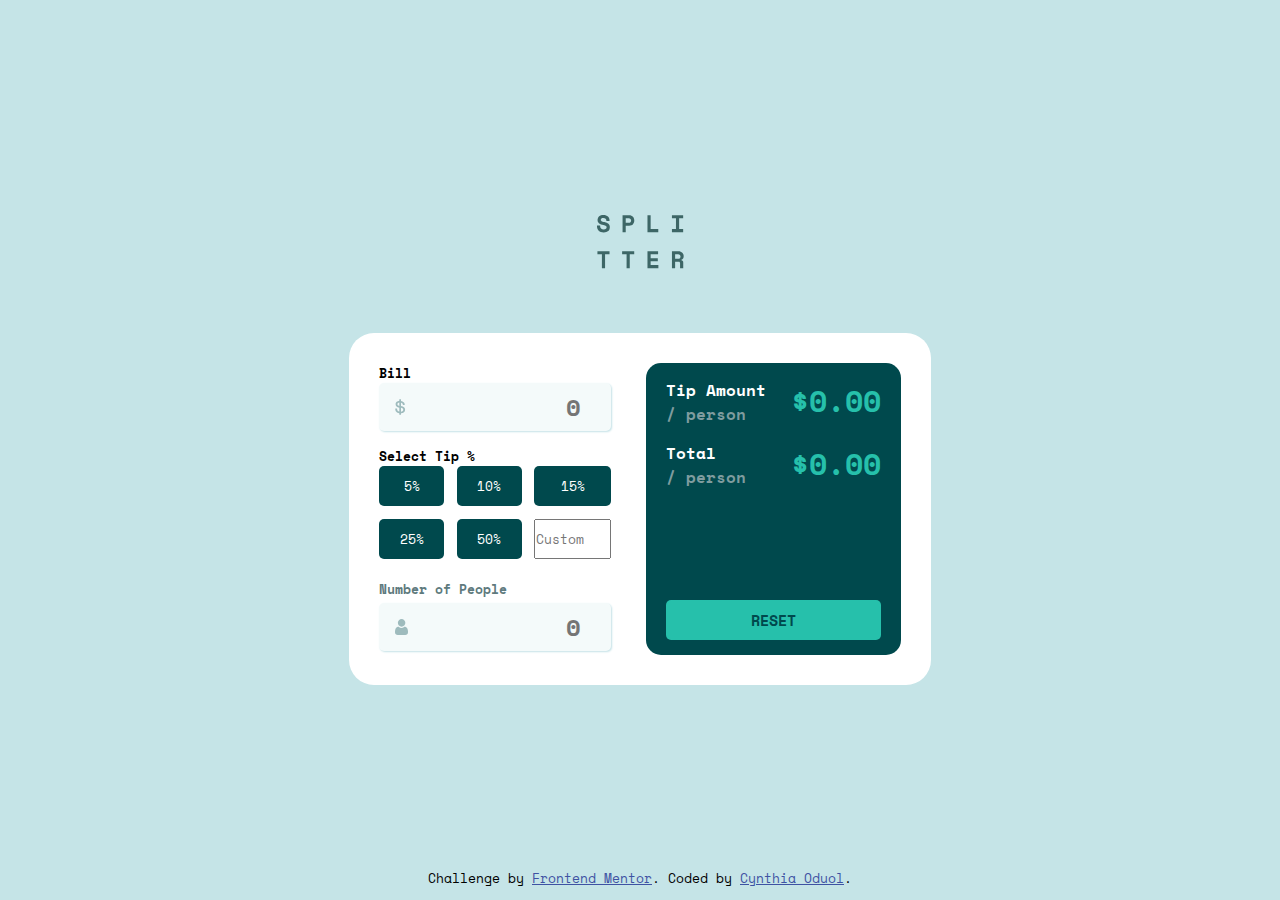
<file: index.html>
<!DOCTYPE html>
<html lang="en">

<head>
  <meta charset="UTF-8">
  <meta name="viewport" content="width=device-width, initial-scale=1.0">
  <!-- displays site properly based on user's device -->

  <link rel="icon" type="image/png" sizes="32x32" href="./images/favicon-32x32.png">
  <link rel="stylesheet" href="css/style.css">
  <title>Tip calculator</title>


</head>

<body>

  <main class="main-container">
    <!-- <h2>SPLI</h2>
    <h2>TTER</h2> -->
    <img src="images/logo.svg" alt="">
    <div class="card">
      <section class="card-bill">
        <section class="bill-value">
          <header class="bill-header">
            <h5>Bill</h5>
          </header>
          <div class="bill-input">
            <img src="images/icon-dollar.svg" alt="dollar sign" />
            <input type="number" id="billAmount" name="billAmount" min="1" max="1000000" placeholder="0" />
          </div>
        </section>
        <section class="bill-tip-options">
          <header>
            <h5>Select Tip %</h5>
          </header>
          <div class="tip-options">
            <button id="fivePercent" data-tip-percentage="5" class="btn-percentage">5%</button>
            <button id="tenPercent" data-tip-percentage="10" class="btn-percentage">10%</button>
            <button id="fifteenPercent" data-tip-percentage="15" class="btn-percentage">15%</button>
            <button id="twentyFivePercent" data-tip-percentage="25" class="btn-percentage">25%</button>
            <button id="fiftyPercent" data-tip-percentage="50" class="btn-percentage">50%</button>
            <input type="number" id="customtip" name="customtip" min="0" max="1000000" placeholder="Custom" />
          </div>
        </section>
        <section class="bill-party-size">
          <header class="party-size-header">
            <h5>Number of People</h5>
            <!-- <h5 class="error" id="errorMessage">Can't be zero</h5> -->
          </header>
          <div class="party-size-input">
            <img src="images/icon-person.svg" alt="people" />
            <input type="number" id="partySize" name="partySize" min="1" max="1000000" placeholder="0"/>
          </div>
        </section>
      </section>
      <section class="card-tip">
        <section class="tip-amount">
          <span>
            <p>Tip Amount</p>
            <p>/ person</p>
          </span>
          <span id="tipPerPerson" class="calculated-values">$0.00</span>
        </section>
        <section class="tip-total">
          <span>
            <p>Total</p>
            <p>/ person</p>
          </span>
          <span id="totalPerPerson" class="calculated-values">$0.00</span>
        </section>
        <section class="reset-action">
          <!-- <button onclick="resetValues()">Reset</button> -->
          <button id="reset">Reset</button>
        </section>
      </section>
    </div>
  </main>

  <footer class="attribution">
    Challenge by <a href="https://www.frontendmentor.io?ref=challenge" target="_blank">Frontend Mentor</a>.
    Coded by <a href="https://cynthiaoduol.netlify.app/" target="_blank">Cynthia Oduol</a>.
  </footer>

  <script src="js/myscript.js"></script>
</body>

</html>
</file>
<file: css/style.css>
@import url('https://fonts.googleapis.com/css2?family=Space+Mono:wght@400;700&display=swap');

:root {
    --very-dark-cyan: hsl(183, 100%, 15%);
    --dark-grayish-cyan: hsl(186, 14%, 43%);
    --grayish-cyan: hsl(184, 14%, 56%);
    --light-grayish-cyan: hsl(185, 41%, 84%);
    --very-light-grayish-cyan: hsl(189, 41%, 97%);
    --strong-cyan: hsl(172, 67%, 45%);
    --white: hsl(0, 0%, 100%);
    /* --error-color: hsl(0, 100%, 60%); */
}

* {
    margin: 0;
    padding: 0;
    box-sizing: border-box;
    font-family: 'Space Mono', monospace;

}


.main-container {
    min-width: 100%;
    min-height: 100vh;
    background-color: var(--light-grayish-cyan);
    display: flex;
    justify-content: center;
    align-items: center;
    flex-direction: column;
}

.card {
    margin-top: 4em;
    /* width: 100%; */
    padding: 30px;
    border-top-left-radius: 25px;
    border-top-right-radius: 25px;
    background-color: var(--white);
    font-family: 'Space Mono', monospace;
    font-weight: 700;
    display: flex;
    flex-direction: column;
    gap: 15px;
}

@media only screen and (min-width: 500px) {
    .card {
        max-width: 950    /* border-color: var(--strong-cyan); */
        px;
        max-height: 500px;
        flex-direction: row;
        gap: 35px;
        border-radius: 25px;
    }

    /* .bill-tip-options>.tip-options {
        display: grid;
        grid-template-columns: repeat(3, 1fr);
    } */
}

.card-bill {
    display: flex;
    flex-direction: column;
    gap: 15px;
    width: 100%;
    min-height: 100%;
}


.bill-party-size h5 {
    margin: 0.3rem 0 0.3rem 0;
    color: var(--dark-grayish-cyan);
}

.bill-input,
.party-size-input {
    position: relative;
}

.bill-input>img,
.party-size-input>img {
    position: absolute;
    top: 50%;
    margin-left: 1rem;
    transform: translateY(-50%);
}


.bill-input>input,
.party-size-input>input {
    border: none;
    width: 100%;
    background-color: var(--very-light-grayish-cyan);
    color: var(--very-dark-cyan);
    box-shadow: 1px 1px 2px hsl(189, 41%, 84%);
    height: 3rem;
    text-align: end;
    padding-right: 15px;
    border-radius: 5px;
    font-size: 24px;
    font-weight: 700;
    font-family: 'Space Mono', monospace;

}

.bill-tip-options {
    display: flex;
    flex-direction: column;
}

.tip-options {
    display: grid;
    grid-template-columns: 1fr 1fr 1fr;
    gap: 0.8rem;
}

.tip-options>button {
    text-align: center;
    min-height: 2.5rem;
    line-height: 2.5rem;
    margin: 0;
    color: var(--white);
    border-radius: 5px;
    border: none;
    background-color: var(--very-dark-cyan);

}

.tip-options>button:hover {
    cursor: pointer;
    
}

#customTip {
    background-color: var(--very-light-grayish-cyan);
    color: var(--dark-grayish-cyan);
    text-align: center;
    font-weight: 700;
    outline: none;
    border: none;
    font-size: 15px;
    border-radius: 5px;
}


.card-tip {
    display: flex;
    justify-content: space-around;
    flex-direction: column;
    gap: 15px;
    width: 100%;
    min-height: 100%;
    border-radius: 15px;
    padding: 15px 20px 15px 20px;
    background-color: var(--very-dark-cyan);
}


.tip-amount {
    display: flex;
    justify-content: space-between;
}


.tip-amount span>p,
.tip-total span>p {
    margin: 0;
}

.tip-amount span>p:last-child,
.tip-total span>p:last-child {
    color: var(--grayish-cyan);
}

.tip-amount span>p:first-child,
.tip-total span>p:first-child {
    color: var(--white);
}

.calculated-values {
    color: var(--strong-cyan);
    font-size: 30px;
}

.tip-total {
    display: flex;
    justify-content: space-between;
}

.reset-action {
    position: relative;
    min-height: 8.5rem;
}


.reset-action>button {
    width: 100%;
    min-height: 2.5rem;
    border-radius: 5px;
    background-color: var(--strong-cyan);
    color: var(--very-dark-cyan);
    border: none;
    position: absolute;
    bottom: 0;
    font-weight: 700;
    font-size: 15px;
    cursor: pointer;
    text-transform: uppercase;
}

.reset-action>button:hover {
    cursor: pointer;
}

input[type=number]:focus {
    border: 1px solid var(--strong-cyan);
    outline: none;
}


.party-size-header {
    display: flex;
    justify-content: space-between;
}


.error {
    display: none;
    font-size: x-small;
    color: var(--error-color);
}


.selected {
    background-color: var(--strong-cyan) !important;
}

.attribution {
    font-size: 13px;
    text-align: center;
    position: relative;
    height: 1.5rem;
    width: 100%;
    margin-top: -2rem;
}

.attribution a {
    color: hsl(228, 45%, 44%);
}
</file>
